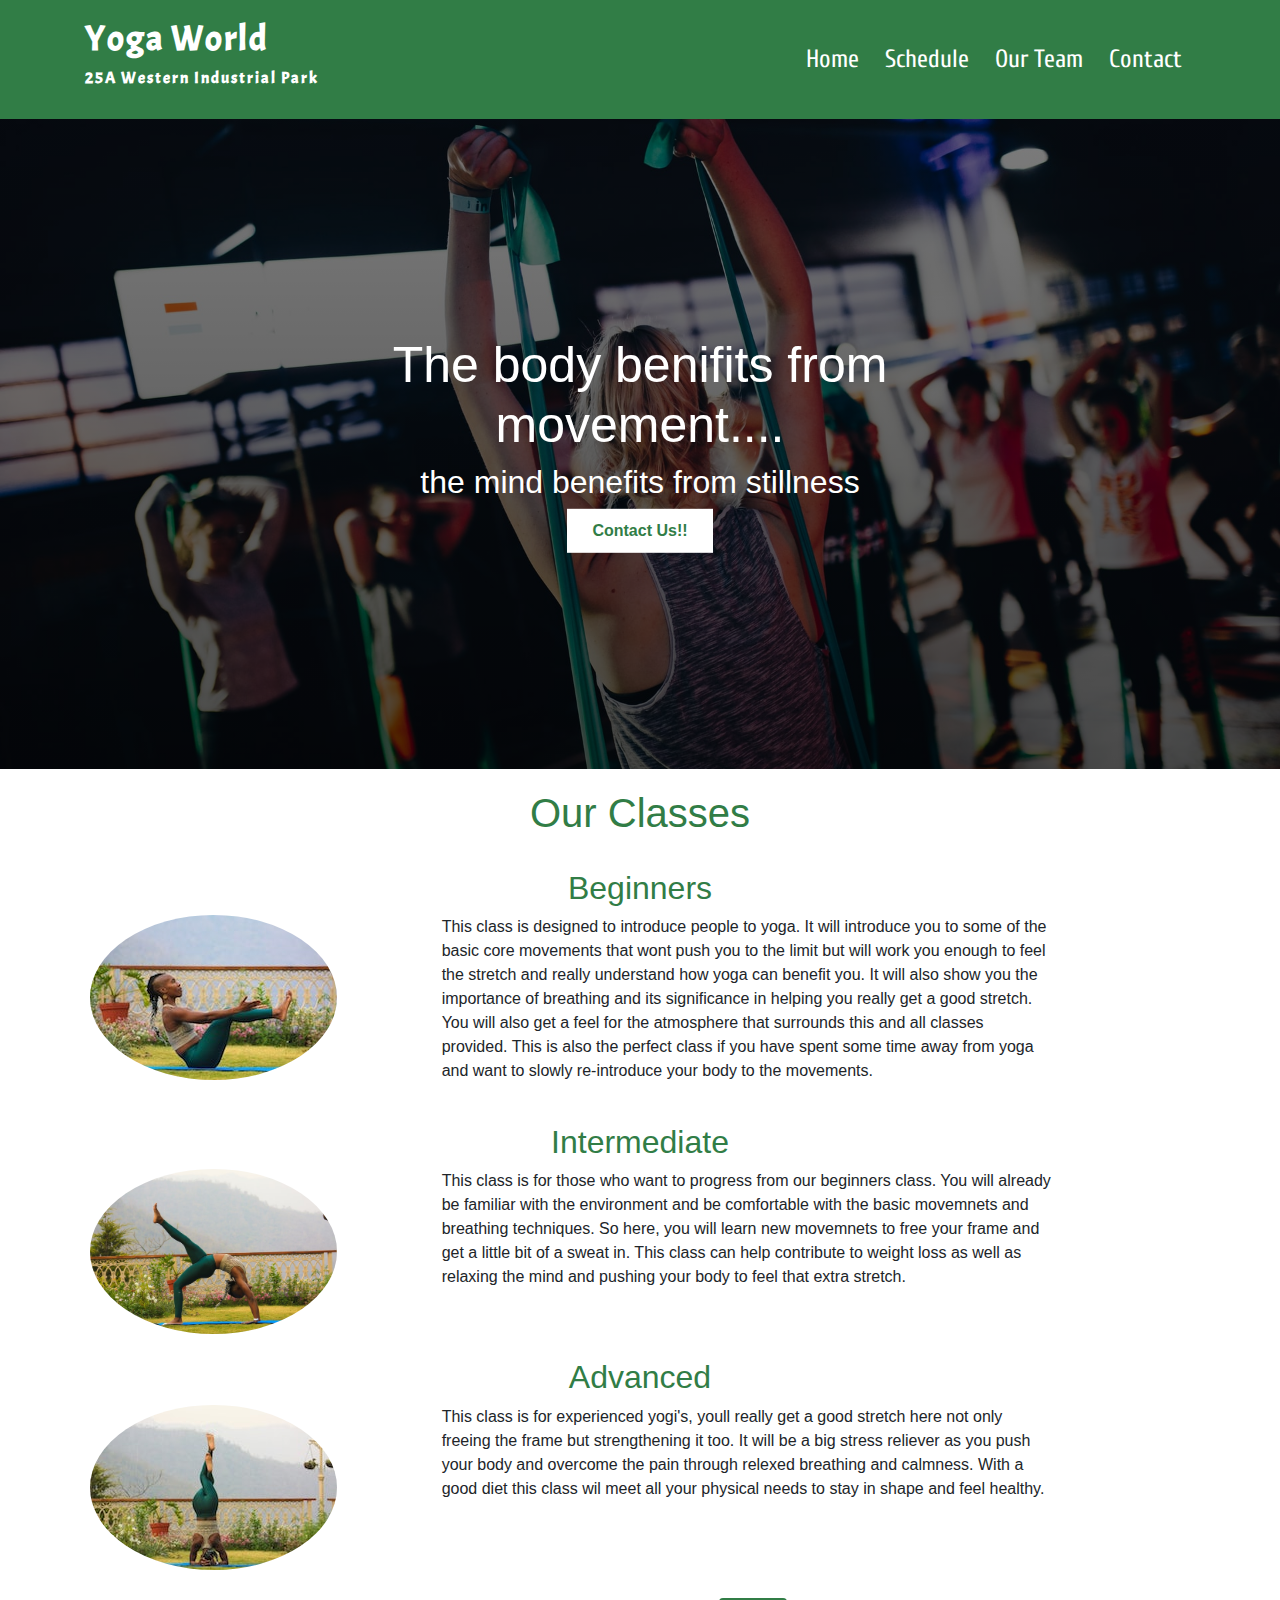
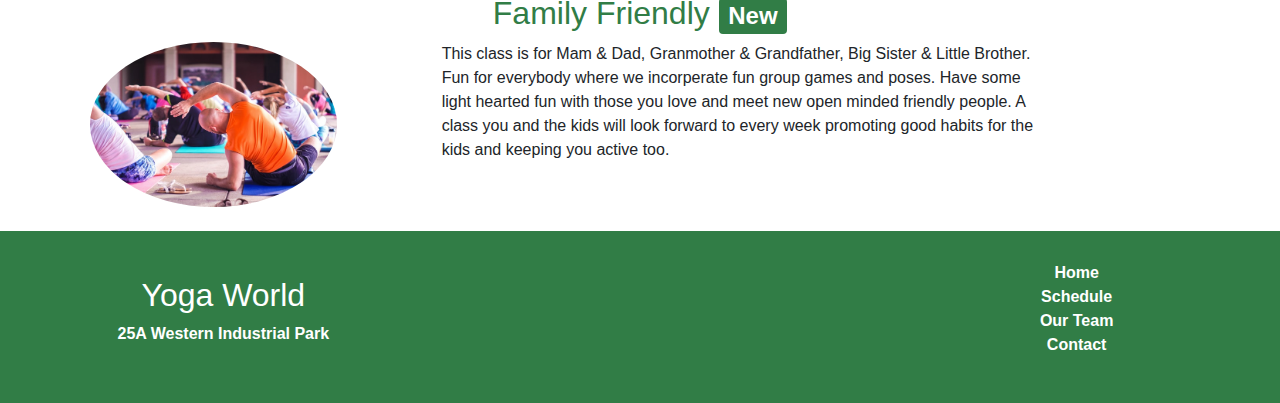
<file: index.html>
<!DOCTYPE html>
<html lang="en">
<head>
    <meta charset="UTF-8">
    <meta name="viewport" content="width=device-width, initial-scale=1.0">
     <meta name="description" content="dedicated yoga studio">
    <meta http-equiv="X-UA-Compatible" content="ie=edge">
    <!--Bootstrap-->
    <link rel="stylesheet" href="https://maxcdn.bootstrapcdn.com/bootstrap/4.2.1/css/bootstrap.min.css"
        type="text/css" />
         <!--FontAwesone-->
    <link rel="stylesheet" href="https://use.fontawesome.com/releases/v5.0.10/css/all.css"
        integrity="sha384-+d0P83n9kaQMCwj8F4RJB66tzIwOKmrdb46+porD/OvrJ+37WqIM7UoBtwHO6Nlg" crossorigin="anonymous">
        <!--Styling-->
        <link rel="stylesheet" href="assets/css/style.css" type="text/css">
         <!--Fonts-->
        <link rel="preconnect" href="https://fonts.gstatic.com">
    <link href="https://fonts.googleapis.com/css2?family=Acme&display=swap" rel="stylesheet">
    <link rel="preconnect" href="https://fonts.gstatic.com">
    <link href="https://fonts.googleapis.com/css2?family=Cuprum&display=swap" rel="stylesheet">
     <!--Title-->
    <title>Yoga-World</title>
</head>
<body>
    <header>
        <!--Navbar / Credit: Bootstrap navbar edited with help of Youtube vid stated in README-->
        <nav class="navbar navbar-expand-lg navbar-light" style="background-color: #317d46;" >
            <div class="container">
                <a class="navbar-brand" href="index.html">Yoga World <p style="font-size: 16px; font-weight: bold;">25A Western Industrial Park</p>
                    </a>
                <button class="navbar-toggler" type="button" data-toggle="collapse"
                    data-target="#navbarSupportedContent" aria-controls="navbarSupportedContent" aria-expanded="false"
                    aria-label="Toggle navigation">
                    <span class="navbar-toggler-icon"></span>
                </button>
                <div class="collapse navbar-collapse" id="navbarSupportedContent">
                    <ul class="navbar-nav ml-auto">
                        <li class="nav-item active">
                            <a class="nav-link" href="index.html">Home</a>
                        </li>
                        <li class="nav-item">
                            <a class="nav-link" href="schedule.html">Schedule</a>
                        </li>
                        <li class="nav-item">
                            <a class="nav-link" href="team.html">Our Team</a>
                        </li>
                        <li class="nav-item">
                            <a class="nav-link" href="contact.html">Contact</a>
                        </li>
                    </ul>
                </div>
            </div>
        </nav>
    </header>
    <!--Hero image section / Credit: W3Schools code edited to suit needs-->
    <section id="hero-outer">
        <div class="hero-image">
            <div class="hero-text">
                <h1 style="font-size:50px">The body benifits from movement....</h1>
                <h2>the mind benefits from stillness</h2>
                <a href="contact.html"> Contact Us!!</a>       
            </div>
        </div>
    </section>
    <!--Classes section / Credit: W3Schools code edited to suit needs-->
    <section id="classes">
        <h1 id="body-header">Our Classes</h1>
        <br>
        <div class="container-fluid">
            <h2>Beginners</h2>
            <div class="row">
                <div class="col-md-4">
                    <img src="assets/images/beginner2.jpg" class="rounded-circle" alt="Woman performing beginner level yoga pose" width="247"
                        height="165">
                </div>
                <div class="col-md-6">
                    <p> This class is designed to introduce people to yoga. It will introduce you to some of the
                        basic core movements that wont push you to the limit but will work you enough to feel the
                        stretch
                        and really understand how yoga can benefit you. It will also show you the importance of
                        breathing
                        and its significance in helping you really get a good stretch. You will also get a feel for the
                        atmosphere that surrounds this
                        and all classes provided. This is also the perfect class if you have spent some time away from
                        yoga
                        and want to slowly re-introduce your body to the movements.
                    </p>
                </div>
            </div>
        </div>
        <br>
        <div class="container-fluid">
            <h2>Intermediate</h2>
            <div class="row">
                <div class="col-md-4">
                    <img src="assets/images/intermediate2.jpg" class="rounded-circle" alt="Woman performing intermediate level yoga pose" width="247"
                        height="165"> </div>
                <div class="col-md-6">
                    <p> This class is for those who want to progress from our beginners class. You will already
                        be familiar with the environment and be comfortable with the basic movemnets and breathing
                        techniques.
                        So here, you will learn new movemnets to free your frame and get a little bit of a sweat in.
                        This class
                        can help contribute to weight loss as well as relaxing the mind and pushing your body to feel
                        that extra
                        stretch.
                    </p>
                </div>
            </div>
        </div>
        <br>
        <div class="container-fluid">
            <h2>Advanced</h2>
            <div class="row">
                <div class="col-md-4">
                    <img src="assets/images/advanced2.jpg" class="rounded-circle" alt="Woman performing advanced level yoga pose" width="247"
                        height="165"> </div>
                <div class="col-md-6">
                    <p> This class is for experienced yogi's, youll really get a good stretch here not only freeing the
                        frame but strengthening it too.
                        It will be a big stress reliever as you push your body and overcome the pain through relexed
                        breathing and calmness. With a good
                        diet this class wil meet all your physical needs to stay in shape and feel healthy.
                    </p>
                </div>
            </div>
        </div>
        <br>
        <div class="container-fluid">
            <h2>Family Friendly <span class="badge badge-success" style="background-color: #317d46;">New</span></h2>
            <div class="row">
                <div class="col-md-4">
                    <img src="assets/images/family2.jpg" class="rounded-circle" alt="yoga class performing a pose together" width="247" height="165">
                </div>
                <div class="col-md-6">
                    <p> This class is for Mam & Dad, Granmother & Grandfather, Big Sister & Little Brother. Fun for
                        everybody
                        where we incorperate fun group games and poses. Have some light hearted fun with those you love
                        and meet
                        new open minded friendly people. A class you and the kids will look forward to every week
                        promoting good
                        habits for the kids and keeping you active too.
                    </p>
                </div>
            </div>
        </div>
    </section>
    <br>
    <!--Footer code edited for needs / Credit: Youtube video stated in README-->
    <footer>
        <div class="row text-center">
            <div class="col-md-4 header-address">
                <h2>Yoga World</h2>
                <p style="font-size: 16px; font-weight: bold;">25A Western Industrial Park</p>
            </div>
            <div class="col-md-4">
                <ul class="socials">
                    <li><a href="https://www.facebook.com" target="_blank" rel="noopener" aria-label="Facebook"><i class="fab fa-facebook"> </i></a></li>
                    <li><a href="https://www.twitter.com" target="_blank" rel="noopener" aria-label="Twitter"><i class="fab fa-twitter-square"> </i></a>
                    </li>
                    <li><a href="https://www.instagram.com" target="_blank" rel="noopener" aria-label="Instagram"><i class="fab fa-instagram"> </i></a></li>
                </ul>
            </div>
            <div class="col-md-4">
                <ul class="footer-link">
                    <li><a style="font-size: 16px; font-weight: bold;" target="_blank" href="#index.html" rel="noopener">Home</a></li>
                    <li><a style="font-size: 16px; font-weight: bold;" target="_blank" href="schedule.html" rel="noopener">Schedule</a></li>
                    <li><a style="font-size: 16px; font-weight: bold;" target="_blank" href="team.html" rel="noopener">Our Team</a></li>
                    <li><a style="font-size: 16px; font-weight: bold;" target="_blank" href="contact.html" rel="noopener">Contact</a></li>
                </ul>
            </div>
        </div>
    </footer>
    <!-- Bootstrap plugins for navbar -->
    <script src="https://code.jquery.com/jquery-3.3.1.slim.min.js"
        integrity="sha384-q8i/X+965DzO0rT7abK41JStQIAqVgRVzpbzo5smXKp4YfRvH+8abtTE1Pi6jizo"
        crossorigin="anonymous"></script>
    <script src="https://cdnjs.cloudflare.com/ajax/libs/popper.js/1.14.6/umd/popper.min.js"
        integrity="sha384-wHAiFfRlMFy6i5SRaxvfOCifBUQy1xHdJ/yoi7FRNXMRBu5WHdZYu1hA6ZOblgut"
        crossorigin="anonymous"></script>
        <script src="https://stackpath.bootstrapcdn.com/bootstrap/4.2.1/js/bootstrap.min.js"
        integrity="sha384-B0UglyR+jN6CkvvICOB2joaf5I4l3gm9GU6Hc1og6Ls7i6U/mkkaduKaBhlAXv9k"
        crossorigin="anonymous"></script>
</body>
</html>
</file>
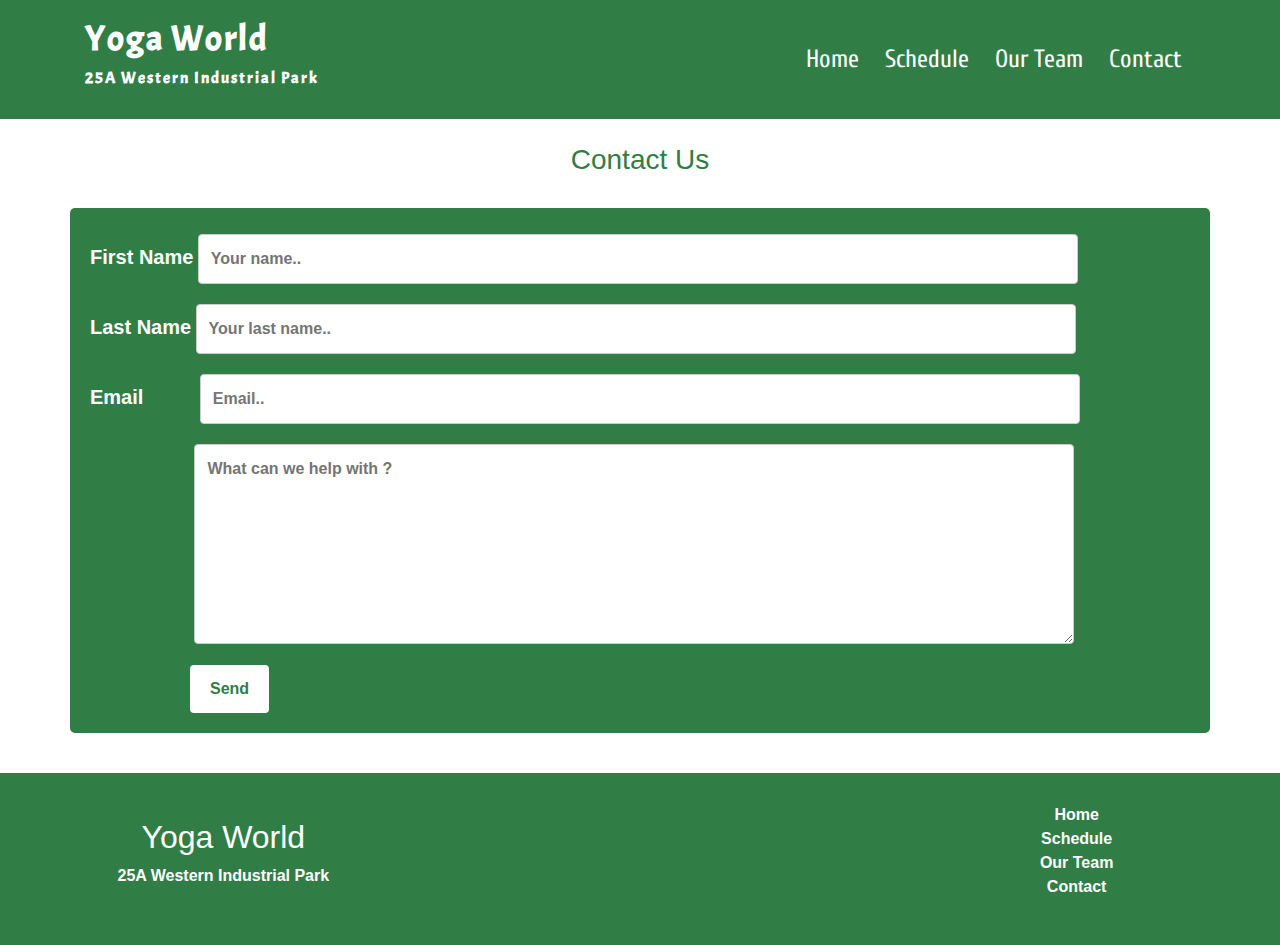
<file: contact.html>
<!DOCTYPE html>
<html lang="en">
<head>
    <meta charset="UTF-8">
    <meta name="viewport" content="width=device-width, initial-scale=1.0">
     <meta name="description" content="dedicated yoga studio">
    <meta http-equiv="X-UA-Compatible" content="ie=edge">
    <!--Bootstrap-->
    <link rel="stylesheet" href="https://maxcdn.bootstrapcdn.com/bootstrap/4.2.1/css/bootstrap.min.css"
        type="text/css" />
         <!--FontAwesone-->
    <link rel="stylesheet" href="https://use.fontawesome.com/releases/v5.0.10/css/all.css"
        integrity="sha384-+d0P83n9kaQMCwj8F4RJB66tzIwOKmrdb46+porD/OvrJ+37WqIM7UoBtwHO6Nlg" crossorigin="anonymous">
        <!--Styling-->
    <link rel="stylesheet" href="assets/css/style.css" type="text/css">
    <!--Fonts-->
    <link rel="preconnect" href="https://fonts.gstatic.com">
    <link href="https://fonts.googleapis.com/css2?family=Acme&display=swap" rel="stylesheet">
    <link rel="preconnect" href="https://fonts.gstatic.com">
    <link href="https://fonts.googleapis.com/css2?family=Cuprum&display=swap" rel="stylesheet">
    <!--Title-->
    <title>Yoga-World</title>
</head>
<body>
    <header>
        <!--Navbar / Credit: Bootstrap navbar edited with help of Youtube vid stated in README-->
        <nav class="navbar navbar-expand-lg navbar-light" style="background-color: #317d46;">
            <div class="container">
                <a class="navbar-brand" href="index.html">Yoga World <p style="font-size: 16px; font-weight: bold;">25A Western Industrial Park</p>
                    </a>
                <button class="navbar-toggler" type="button" data-toggle="collapse"
                    data-target="#navbarSupportedContent" aria-controls="navbarSupportedContent" aria-expanded="false"
                    aria-label="Toggle navigation">
                    <span class="navbar-toggler-icon"></span>
                </button>
                <div class="collapse navbar-collapse" id="navbarSupportedContent">
                    <ul class="navbar-nav ml-auto">
                        <li class="nav-item active">
                            <a class="nav-link" href="index.html">Home</a>
                        </li>
                        <li class="nav-item">
                            <a class="nav-link" href="schedule.html">Schedule</a>
                        </li>
                        <li class="nav-item">
                            <a class="nav-link" href="team.html">Our Team</a>
                        </li>
                        <li class="nav-item">
                            <a class="nav-link" href="contact.html">Contact</a>
                        </li>
                    </ul>
                </div>
            </div>
        </nav>
    </header>
    <br>
    <!--Contact form / Credit: Mix of W3Schools & bootstrap-->
    <section id="contact-us-wrapper">
        <h3 id="contact-header">Contact Us</h3>
        <br>
        <div class="container contact-us">
            <form action="/action_page.php">
                <label for="fname" style="color: white;">First Name</label>
                <input type="text" id="fname" name="firstname" placeholder="Your name.." required />
                <br>
                <label for="lname" style="color: white;">Last Name</label>
                <input type="text" id="lname" name="lastname" placeholder="Your last name.." required />
                <br>
                <label for="user-email" style="color: white;">Email</label>
                <input type="email" id="user-email" name="Email" placeholder="Email.." required />
                <br>
                <label for="message"></label>
                <textarea id="message" name="message" placeholder="What can we help with ?" style="height:200px"
                    required></textarea>
                <br>
                <input type="submit" value="Send">
            </form>
        </div>
    </section>
    <!--Footer code edited for needs / Credit: Youtube video stated in README-->
    <footer>
        <div class="row text-center">
            <div class="col-md-4 header-address">
                <h2>Yoga World</h2>
                <p style="font-size: 16px; font-weight: bold;">25A Western Industrial Park</p>
            </div>
            <div class="col-md-4">
                <ul class="socials">
                    <li><a href="https://www.facebook.com" target="_blank" rel="noopener" aria-label="Facebook"><i class="fab fa-facebook"> </i></a></li>
                    <li><a href="https://www.twitter.com" target="_blank" rel="noopener"  aria-label="Twitter"><i class="fab fa-twitter-square"> </i></a>
                    </li>
                    <li><a href="https://www.instagram.com" target="_blank" rel="noopener" aria-label="Instagram"><i class="fab fa-instagram"> </i></a></li>
                </ul>
            </div>
            <div class="col-md-4">
                <ul class="footer-link">
                    <li><a style="font-size: 16px; font-weight: bold;" target="_blank" href="index.html" rel="noopener">Home</a></li>
                    <li><a style="font-size: 16px; font-weight: bold;" target="_blank" href="schedule.html" rel="noopener">Schedule</a></li>
                    <li><a style="font-size: 16px; font-weight: bold;" target="_blank" href="team.html" rel="noopener">Our Team</a></li>
                    <li><a style="font-size: 16px; font-weight: bold;" target="_blank" href="contact.html" rel="noopener">Contact</a></li>
                </ul>
            </div>
        </div>
    </footer>
    <!-- Bootstrap plugins for navbar -->
    <script src="https://code.jquery.com/jquery-3.3.1.slim.min.js"
        integrity="sha384-q8i/X+965DzO0rT7abK41JStQIAqVgRVzpbzo5smXKp4YfRvH+8abtTE1Pi6jizo"
        crossorigin="anonymous"></script>
    <script src="https://cdnjs.cloudflare.com/ajax/libs/popper.js/1.14.6/umd/popper.min.js"
        integrity="sha384-wHAiFfRlMFy6i5SRaxvfOCifBUQy1xHdJ/yoi7FRNXMRBu5WHdZYu1hA6ZOblgut"
        crossorigin="anonymous"></script>
    <script src="https://stackpath.bootstrapcdn.com/bootstrap/4.2.1/js/bootstrap.min.js"
        integrity="sha384-B0UglyR+jN6CkvvICOB2joaf5I4l3gm9GU6Hc1og6Ls7i6U/mkkaduKaBhlAXv9k"
        crossorigin="anonymous"></script>
</body>
</html>
</file>
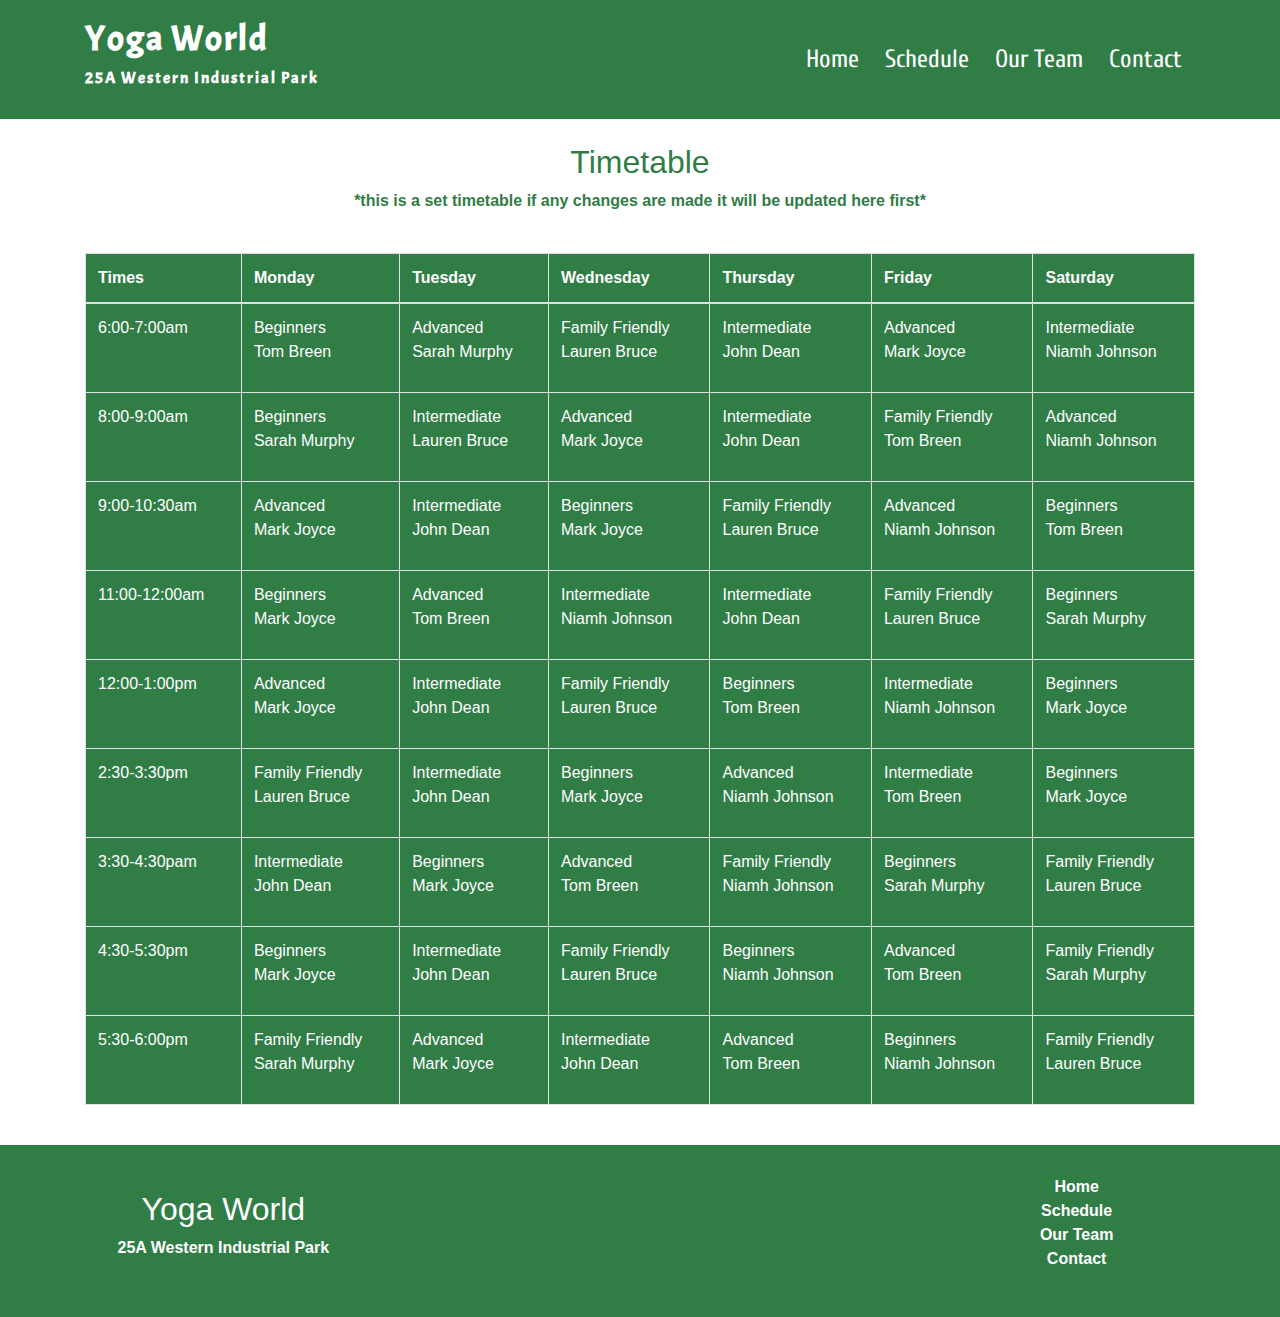
<file: schedule.html>
<!DOCTYPE html>
<html lang="en">
<head>
    <meta charset="UTF-8">
    <meta name="viewport" content="width=device-width, initial-scale=1.0">
     <meta name="description" content="dedicated yoga studio">
    <meta http-equiv="X-UA-Compatible" content="ie=edge">
    <!--Bootstrap-->
    <link rel="stylesheet" href="https://maxcdn.bootstrapcdn.com/bootstrap/4.2.1/css/bootstrap.min.css"
        type="text/css" />
         <!--FontAwesone-->
    <link rel="stylesheet" href="https://use.fontawesome.com/releases/v5.0.10/css/all.css"
        integrity="sha384-+d0P83n9kaQMCwj8F4RJB66tzIwOKmrdb46+porD/OvrJ+37WqIM7UoBtwHO6Nlg" crossorigin="anonymous">
        <!--Styling-->
    <link rel="stylesheet" href="assets/css/style.css" type="text/css">
    <!--Fonts-->
    <link rel="preconnect" href="https://fonts.gstatic.com">
    <link href="https://fonts.googleapis.com/css2?family=Acme&display=swap" rel="stylesheet">
    <link rel="preconnect" href="https://fonts.gstatic.com">
    <link href="https://fonts.googleapis.com/css2?family=Cuprum&display=swap" rel="stylesheet">
    <!--Title-->
    <title>Yoga-World</title>
</head>
<body>
    <header>
        <!--Navbar / Credit: Bootstrap navbar edited with help of Youtube vid stated in README-->
        <nav class="navbar navbar-expand-lg navbar-light" style="background-color: #317d46;">
            <div class="container">
                <a class="navbar-brand" href="index.html">Yoga World <p style="font-size: 16px; font-weight: bold;">25A Western Industrial Park</p>
                    </a>
                <button class="navbar-toggler" type="button" data-toggle="collapse"
                    data-target="#navbarSupportedContent" aria-controls="navbarSupportedContent" aria-expanded="false"
                    aria-label="Toggle navigation">
                    <span class="navbar-toggler-icon"></span>
                </button>
                <div class="collapse navbar-collapse" id="navbarSupportedContent">
                    <ul class="navbar-nav ml-auto">
                        <li class="nav-item active">
                            <a class="nav-link" href="index.html">Home</a>
                        </li>
                        <li class="nav-item">
                            <a class="nav-link" href="schedule.html">Schedule</a>
                        </li>
                        <li class="nav-item">
                            <a class="nav-link" href="team.html">Our Team</a>
                        </li>
                        <li class="nav-item">
                            <a class="nav-link" href="contact.html">Contact</a>
                        </li>
                    </ul>
                </div>
            </div>
        </nav>
    </header>
    <!-- Schedule section / Credit: W3schools table code edited to suit needs of site-->
    <section>
        <br>
        <div class="container timetable">
            <h2 style="text-align: center; color: #317d46;">Timetable</h2>
            <p style="text-align: center; color: #317d46; font-weight: bold;">*this is a set timetable if any changes are made it will be
                updated here first*</p>
            <br>
            <div class="table-responsive">
                <table class="table table-bordered" style="background-color: #317d46;">
                    <thead>
                        <tr>
                            <th>Times</th>
                            <th>Monday</th>
                            <th>Tuesday</th>
                            <th>Wednesday</th>
                            <th>Thursday</th>
                            <th>Friday</th>
                            <th>Saturday</th>
                        </tr>
                    </thead>
                    <tbody>
                        <tr>
                            <td>6:00-7:00am</td>
                            <td>Beginners <p>Tom Breen</p>
                            </td>
                            <td>Advanced <p>Sarah Murphy</p>
                            </td>
                            <td>Family Friendly <p>Lauren Bruce</p>
                            </td>
                            <td>Intermediate <p>John Dean</p>
                            </td>
                            <td>Advanced <p>Mark Joyce</p>
                            </td>
                            <td>Intermediate <p>Niamh Johnson</p>
                            </td>
                        </tr>
                        <tr>
                            <td>8:00-9:00am</td>
                            <td>Beginners <p>Sarah Murphy</p>
                            </td>
                            <td>Intermediate <p>Lauren Bruce</p>
                            </td>
                            <td>Advanced <p>Mark Joyce</p>
                            </td>
                            <td>Intermediate <p>John Dean</p>
                            </td>
                            <td>Family Friendly <p>Tom Breen</p>
                            </td>
                            <td>Advanced <p>Niamh Johnson</p>
                            </td>
                        </tr>
                        <tr>
                            <td>9:00-10:30am</td>
                            <td>Advanced <p>Mark Joyce</p>
                            </td>
                            <td>Intermediate <p>John Dean</p>
                            </td>
                            <td>Beginners <p>Mark Joyce</p>
                            </td>
                            <td>Family Friendly <p>Lauren Bruce</p>
                            </td>
                            <td>Advanced <p>Niamh Johnson</p>
                            </td>
                            <td>Beginners <p>Tom Breen</p>
                            </td>
                        </tr>
                        <tr>
                            <td>11:00-12:00am</td>
                            <td>Beginners <p>Mark Joyce</p>
                            </td>
                            <td>Advanced <p>Tom Breen</p>
                            </td>
                            <td>Intermediate <p>Niamh Johnson</p>
                            </td>
                            <td>Intermediate <p>John Dean</p>
                            </td>
                            <td>Family Friendly <p>Lauren Bruce</p>
                            </td>
                            <td>Beginners <p>Sarah Murphy</p>
                            </td>
                        </tr>
                        <tr>
                            <td>12:00-1:00pm</td>
                            <td>Advanced <p>Mark Joyce</p>
                            </td>
                            <td>Intermediate <p>John Dean</p>
                            </td>
                            <td>Family Friendly <p>Lauren Bruce</p>
                            </td>
                            <td>Beginners <p>Tom Breen</p>
                            </td>
                            <td>Intermediate <p>Niamh Johnson</p>
                            </td>
                            <td>Beginners <p>Mark Joyce</p>
                            </td>
                        </tr>
                        <tr>
                            <td>2:30-3:30pm</td>
                            <td>Family Friendly <p>Lauren Bruce</p>
                            </td>
                            <td>Intermediate <p>John Dean</p>
                            </td>
                            <td>Beginners <p>Mark Joyce</p>
                            </td>
                            <td>Advanced <p>Niamh Johnson</p>
                            </td>
                            <td>Intermediate <p>Tom Breen</p>
                            </td>
                            <td>Beginners <p>Mark Joyce</p>
                            </td>
                        </tr>
                        <tr>
                            <td>3:30-4:30pam</td>
                            <td>Intermediate <p>John Dean</p>
                            </td>
                            <td>Beginners <p>Mark Joyce</p>
                            </td>
                            <td>Advanced <p>Tom Breen</p>
                            </td>
                            <td>Family Friendly <p>Niamh Johnson</p>
                            </td>
                            <td>Beginners <p>Sarah Murphy</p>
                            </td>
                            <td>Family Friendly <p>Lauren Bruce</p>
                            </td>
                        </tr>
                        <tr>
                            <td>4:30-5:30pm</td>
                            <td>Beginners <p>Mark Joyce</p>
                            </td>
                            <td>Intermediate <p>John Dean</p>
                            </td>
                            <td>Family Friendly <p>Lauren Bruce</p>
                            </td>
                            <td>Beginners <p>Niamh Johnson</p>
                            </td>
                            <td>Advanced <p>Tom Breen</p>
                            </td>
                            <td>Family Friendly <p>Sarah Murphy</p>
                            </td>
                        </tr>
                        <tr>
                            <td>5:30-6:00pm</td>
                            <td>Family Friendly <p>Sarah Murphy</p>
                            </td>
                            <td>Advanced <p>Mark Joyce</p>
                            </td>
                            <td>Intermediate <p>John Dean</p>
                            </td>
                            <td>Advanced <p>Tom Breen</p>
                            </td>
                            <td>Beginners <p>Niamh Johnson</p>
                            </td>
                            <td>Family Friendly <p>Lauren Bruce</p>
                            </td>
                        </tr>
                    </tbody>
                </table>
            </div>
        </div>
    </section>
    <br>
    <!--Footer code edited for needs / Credit: Youtube video stated in README-->
    <footer>
        <div class="row text-center">
            <div class="col-md-4 header-address">
                <h2>Yoga World</h2>
                <p style="font-size: 16px; font-weight: bold;">25A Western Industrial Park</p>
            </div>
            <div class="col-md-4">
                <ul class="socials">
                    <li><a href="https://www.facebook.com" target="_blank" rel="noopener" aria-label="Facebook"><i class="fab fa-facebook"> </i></a></li>
                    <li><a href="https://www.twitter.com" target="_blank" rel="noopener" aria-label="Twitter"><i class="fab fa-twitter-square"> </i></a>
                    </li>
                    <li><a href="https://www.instagram.com" target="_blank" rel="noopener" aria-label="Instagram"><i class="fab fa-instagram"> </i></a></li>
                </ul>
            </div>
            <div class="col-md-4">
                <ul class="footer-link">
                    <li><a style="font-size: 16px; font-weight: bold;" target="_blank" href="index.html" rel="noopener">Home</a></li>
                    <li><a style="font-size: 16px; font-weight: bold;" target="_blank" href="schedule.html" rel="noopener">Schedule</a></li>
                    <li><a style="font-size: 16px; font-weight: bold;" target="_blank" href="team.html" rel="noopener">Our Team</a></li>
                    <li><a style="font-size: 16px; font-weight: bold;" target="_blank" href="contact.html" rel="noopener">Contact</a></li>
                </ul>
            </div>
        </div>
    </footer>
    <!-- Bootstrap plugins for navbar -->
    <script src="https://code.jquery.com/jquery-3.3.1.slim.min.js"
        integrity="sha384-q8i/X+965DzO0rT7abK41JStQIAqVgRVzpbzo5smXKp4YfRvH+8abtTE1Pi6jizo"
        crossorigin="anonymous"></script>
    <script src="https://cdnjs.cloudflare.com/ajax/libs/popper.js/1.14.6/umd/popper.min.js"
        integrity="sha384-wHAiFfRlMFy6i5SRaxvfOCifBUQy1xHdJ/yoi7FRNXMRBu5WHdZYu1hA6ZOblgut"
        crossorigin="anonymous"></script>
    <script src="https://stackpath.bootstrapcdn.com/bootstrap/4.2.1/js/bootstrap.min.js"
        integrity="sha384-B0UglyR+jN6CkvvICOB2joaf5I4l3gm9GU6Hc1og6Ls7i6U/mkkaduKaBhlAXv9k"
        crossorigin="anonymous"></script>
</body>
</html>
</file>
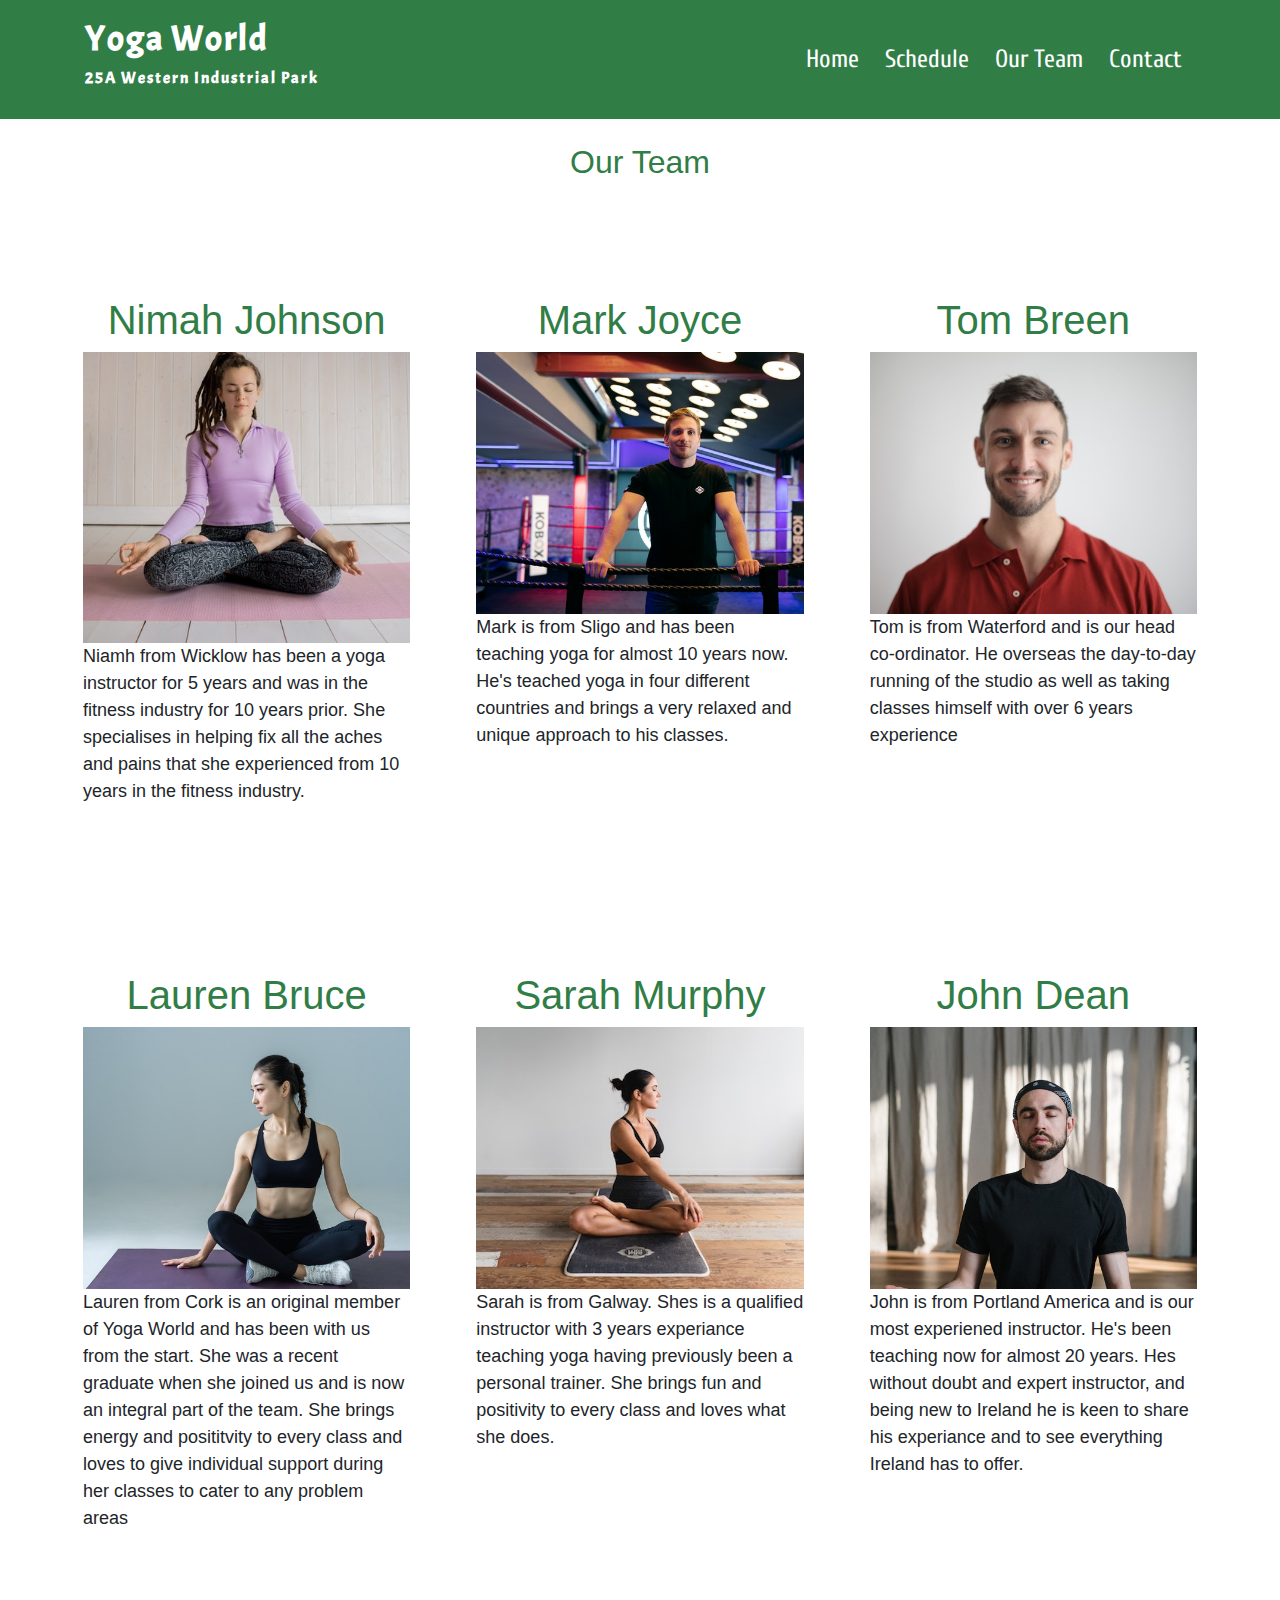
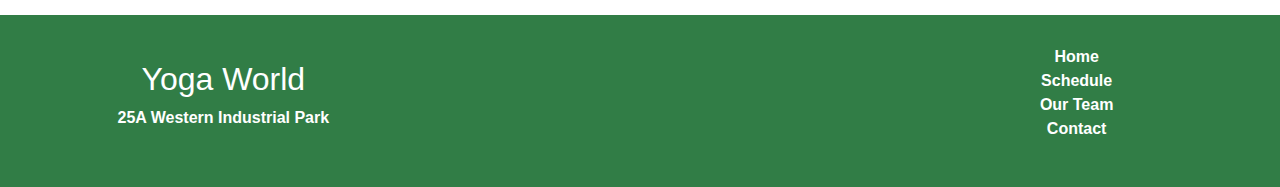
<file: team.html>
<!DOCTYPE html>
<html lang="en">
<head>
    <meta charset="UTF-8">
    <meta name="viewport" content="width=device-width, initial-scale=1.0">
     <meta name="description" content="dedicated yoga studio">
    <meta http-equiv="X-UA-Compatible" content="ie=edge">
    <!--Bootstrap-->
    <link rel="stylesheet" href="https://maxcdn.bootstrapcdn.com/bootstrap/4.2.1/css/bootstrap.min.css"
        type="text/css" />
        <!--FontAwesone-->
    <link rel="stylesheet" href="https://use.fontawesome.com/releases/v5.0.10/css/all.css"
        integrity="sha384-+d0P83n9kaQMCwj8F4RJB66tzIwOKmrdb46+porD/OvrJ+37WqIM7UoBtwHO6Nlg" crossorigin="anonymous">
         <!--Styling-->
    <link rel="stylesheet" href="assets/css/style.css" type="text/css">
    <!--Fonts-->
    <link rel="preconnect" href="https://fonts.gstatic.com">
    <link href="https://fonts.googleapis.com/css2?family=Acme&display=swap" rel="stylesheet">
    <link rel="preconnect" href="https://fonts.gstatic.com">
    <link href="https://fonts.googleapis.com/css2?family=Cuprum&display=swap" rel="stylesheet">
    <!--Title-->
    <title>Yoga-World</title>
</head>
<body>
    <header>
        <!--Navbar / Credit: Bootstrap navbar edited with help of Youtube vid stated in README-->
        <nav class="navbar navbar-expand-lg navbar-light" style="background-color: #317d46;">
            <div class="container">
                <a class="navbar-brand" href="index.html">Yoga World <p style="font-size: 16px; font-weight: bold;">25A Western Industrial Park</p>
                    </a>
                <button class="navbar-toggler" type="button" data-toggle="collapse"
                    data-target="#navbarSupportedContent" aria-controls="navbarSupportedContent" aria-expanded="false"
                    aria-label="Toggle navigation">
                    <span class="navbar-toggler-icon"></span>
                </button>
                <div class="collapse navbar-collapse" id="navbarSupportedContent">
                    <ul class="navbar-nav ml-auto">
                        <li class="nav-item active">
                            <a class="nav-link" href="index.html">Home</a>
                        </li>
                        <li class="nav-item">
                            <a class="nav-link" href="schedule.html">Schedule</a>
                        </li>
                        <li class="nav-item">
                            <a class="nav-link" href="team.html">Our Team</a>
                        </li>
                        <li class="nav-item">
                            <a class="nav-link" href="contact.html">Contact</a>
                        </li>
                    </ul>
                </div>
            </div>
        </nav>
    </header>
    <br>
    <!-- Our Team section / Credit: Youtube - Arjun Khara (video link in README) -->
    <section>
        <h2 class="team">Our Team</h2>
        <br>
        <div class="holdingcontainer">
            <div class="internalcontainerL">
                <h1>Nimah Johnson</h1>
                <img class="yoga-images" src="assets/images/niamh2.jpg" alt="Instructor: Niamh Johnson" style="width:100%">
                Niamh from Wicklow has been a yoga instructor for 5 years and was in the fitness industry for 10 years
                prior. She specialises
                in helping fix all the aches and pains that she experienced from 10 years in the fitness industry.
            </div>
            <div class="internalcontainerM">
                <h1>Mark Joyce</h1>
                <img class="yoga-images" src="assets/images/mark.jpg" alt="Instructor: Mark Joyce" style="width:100%">
                Mark is from Sligo and has been teaching yoga for almost 10 years now.
                He's teached yoga in four different countries and brings a very relaxed and unique approach to
                his classes.
            </div>
            <div class="internalcontainerR">
                <h1>Tom Breen</h1>
                <img class="yoga-images" src="assets/images/tom.jpg" alt="Instructor: Tom Breen" style="width:100%">
                Tom is from Waterford and is our head co-ordinator. He overseas the day-to-day running of the
                studio as well as taking classes himself with over 6 years experience
            </div>
        </div>
    </section>
    <section>
        <div class="holdingcontainer">
            <div class="internalcontainerL">
                <h1>Lauren Bruce</h1>
                <img class="yoga-images" src="assets/images/lauren.jpg" alt="Instructor: Lauren Bruce" style="width:100%">
                Lauren from Cork is an original member of Yoga World and has been with us from the start. She was a
                recent graduate when she joined us and is now
                an integral part of the team. She brings energy and posititvity to every class and loves to give
                individual support during her classes to cater to any
                problem areas
            </div>
            <div class="internalcontainerM">
                <h1>Sarah Murphy</h1>
                <img class="yoga-images" width="450" height="360" src="assets/images/sarah1.jpg" alt="Instructor: Sarah Murphy">
                Sarah is from Galway. Shes is a qualified instructor with 3 years experiance teaching yoga having
                previously been a
                personal trainer. She brings fun and positivity to every class and loves what she does.
            </div>
            <div class="internalcontainerR">
                <h1>John Dean</h1>
                <img class="yoga-images" src="assets/images/john1.jpg" alt="Instructor: John Dean" style="width:100%">
                John is from Portland America and is our most experiened instructor.
                He's been teaching now for almost 20 years. Hes without doubt and expert instructor,
                and being new to Ireland he is keen to share his experiance and to see everything Ireland has to offer.
            </div>
        </div>
    </section>
    <!--Footer code edited for needs / Credit: Youtube video stated in README-->
    <footer>
        <div class="row text-center">
            <div class="col-md-4 header-address">
                <h2>Yoga World</h2>
                <p style="font-size: 16px; font-weight: bold;">25A Western Industrial Park</p>
            </div>
            <div class="col-md-4">
                <ul class="socials">
                    <li><a href="https://www.facebook.com" target="_blank" rel="noopener" aria-label="Facebook"><i class="fab fa-facebook"> </i></a></li>
                    <li><a href="https://www.twitter.com" target="_blank" rel="noopener" aria-label="Twitter"><i class="fab fa-twitter-square"> </i></a>
                    </li>
                    <li><a href="https://www.instagram.com" target="_blank" rel="noopener" aria-label="Instagram"><i class="fab fa-instagram"> </i></a></li>
                </ul>
            </div>
            <div class="col-md-4">
                <ul class="footer-link">
                    <li><a style="font-size: 16px; font-weight: bold;" target="_blank" href="index.html" rel="noopener">Home</a></li>
                    <li><a style="font-size: 16px; font-weight: bold;" target="_blank" href="schedule.html" rel="noopener">Schedule</a></li>
                    <li><a style="font-size: 16px; font-weight: bold;" target="_blank" href="team.html" rel="noopener">Our Team</a></li>
                    <li><a style="font-size: 16px; font-weight: bold;" target="_blank" href="contact.html" rel="noopener">Contact</a></li>
                </ul>
            </div>
        </div>
    </footer>
    <!-- Bootstrap plugins for navbar -->
    <script src="https://code.jquery.com/jquery-3.3.1.slim.min.js"
        integrity="sha384-q8i/X+965DzO0rT7abK41JStQIAqVgRVzpbzo5smXKp4YfRvH+8abtTE1Pi6jizo"
        crossorigin="anonymous"></script>
    <script src="https://cdnjs.cloudflare.com/ajax/libs/popper.js/1.14.6/umd/popper.min.js"
        integrity="sha384-wHAiFfRlMFy6i5SRaxvfOCifBUQy1xHdJ/yoi7FRNXMRBu5WHdZYu1hA6ZOblgut"
        crossorigin="anonymous"></script>
    <script src="https://stackpath.bootstrapcdn.com/bootstrap/4.2.1/js/bootstrap.min.js"
        integrity="sha384-B0UglyR+jN6CkvvICOB2joaf5I4l3gm9GU6Hc1og6Ls7i6U/mkkaduKaBhlAXv9k"
        crossorigin="anonymous"></script>
</body>
</html>
</file>
<file: assets/css/style.css>
/* Navbar: Credit / Bootstrap navbar edited with help of Youtube vid stated in README */
.navbar-light .navbar-brand {
    color: #fff !important;
    font-size: 35px;
    font-weight: bold;
    font-family: 'Acme', sans-serif;
    letter-spacing: 2px;
}
.nav-link {
    color: #fff !important;
    font-family: 'Cuprum', sans-serif;
    font-size: 25px;
    margin: 5px;
}
/*Hero img / Credit: W3Schools code edited to suit needs */
#hero-outer {
    height: 650px;
    width: 100%;
    overflow: hidden;
    position: relative;
}
.hero-image {
    background-image: linear-gradient(rgba(0, 0, 0, 0.5), rgba(0, 0, 0, 0.7)), url("../images/yoga-background.jpg ");
    height: 650px;
    background-position: center;
    background-repeat: no-repeat;
    background-size: cover;
    position: relative;
}
.hero-text {
    text-align: center;
    position: absolute;
    top: 50%;
    left: 50%;
    transform: translate(-50%, -50%);
    color: #fff;
}
.hero-text a {
    border: none;
    outline: 0;
    display: inline-block;
    padding: 10px 25px;
    color: #317d46;
    background-color: #fff;
    text-align: center;
    cursor: pointer;
    font-weight: bold;
}
.hero-text button:hover {
    background-color: #317d46;
    color: white;
}
/* Classes / W3Schools code edited to suit needs */
#body-header {
    text-align: center;
    color: #317d46;
    margin-top: 20px;
}

img {
    display: block;
    margin: 0 auto;
}
.container-fluid h2 {
    text-align: center;
    color: #317d46;
}
/* Schedule / W3schools table code edited to suit needs of site */
.table tr {
    color: #fff;
}
.timetable h2 p {
    text-align: center;
    color: #317d46;
}
/* Team / Credit: Youtube - Arjun Khara (video link in README) */
.team {
    text-align: center;
    color: #317d46;
}
.holdingcontainer {
    max-width: 100%;
    display: flex;
    padding: 50px;
    box-sizing: border-box;
    flex-direction: row;
}
.internalcontainerL {
    flex: 1;
    padding: 30px;
    font-size: 18px;
    font-family: 'Roboto', sans-serif;
    margin: 3px;
}
.internalcontainerL h1 {
    text-align: center;
    color: #317d46;
}
.internalcontainerM {
    flex: 1;
    padding: 30px;
    font-size: 18px;
    font-family: 'Roboto', sans-serif;
    margin: 3px;
}
.internalcontainerM h1 {
    text-align: center;
    color: #317d46;
}
.internalcontainerR {
    flex: 1;
    padding: 30px;
    font-size: 18px;
    font-family: 'Roboto', sans-serif;
    margin: 3px;
}
.internalcontainerR h1 {
    text-align: center;
    color: #317d46;
}
.yoga-images {
    width: 100%;
    height: auto
}
@media screen and (max-width: 768px) {
    .holdingcontainer {
        flex-direction: column-reverse;
    }
}
/* Contact/Book forms / Credit: Mix of W3Schools & bootstrap*/
label{
    font-size: 20px;
    font-weight: bold;
}
label[for=user-email] {
    margin-right: 52px;
}

label[for=message] {
    margin-left: 100px;
    text-align: center;
}

input[type=text],
select,
textarea {
    width: 80%;
    padding: 12px;
    border: 1px solid #ccc;
    border-radius: 4px;
    box-sizing: border-box;
    margin-top: 6px;
    margin-bottom: 14px;
    resize: vertical;
    font-weight: bold;
    
}
input[type=email],
select,
textarea {
    width: 80%;
    padding: 12px;
    border: 1px solid #ccc;
    border-radius: 4px;
    box-sizing: border-box;
    margin-top: 6px;
    margin-bottom: 14px;
    resize: vertical;
    font-weight: bold;
}
input[type=submit] {
    background-color: white;
    color: #317d46;
    padding: 12px 20px;
    border: none;
    border-radius: 4px;
    cursor: pointer;
    margin-left: 100px;
    font-weight: bold;
}
.contact-us {
    border-radius: 5px;
    background-color: #317d46;
    padding: 20px;
    width: 100%;
}
#contact-us-wrapper{
    margin-bottom: 40px;
}
#contact-header {
    text-align: center;
    color: #317d46;
}
/* footer */
footer {
    background: #317d46;
    padding: 30px;
}
.header-address {
    color: #fff;
    padding-top: 15px;
}
.socials {
    list-style-type: none;
}
.socials li {
    display: inline;
}
.socials li i {
    color: #fff;
    height: 32px;
    width: 32px;
    font-size: 42px;
    padding-top: 15px;
    margin: 15px;
}
.footer-link {
    list-style-type: none;
}
.footer-link li a {
    color: #fff;
}
</file>
